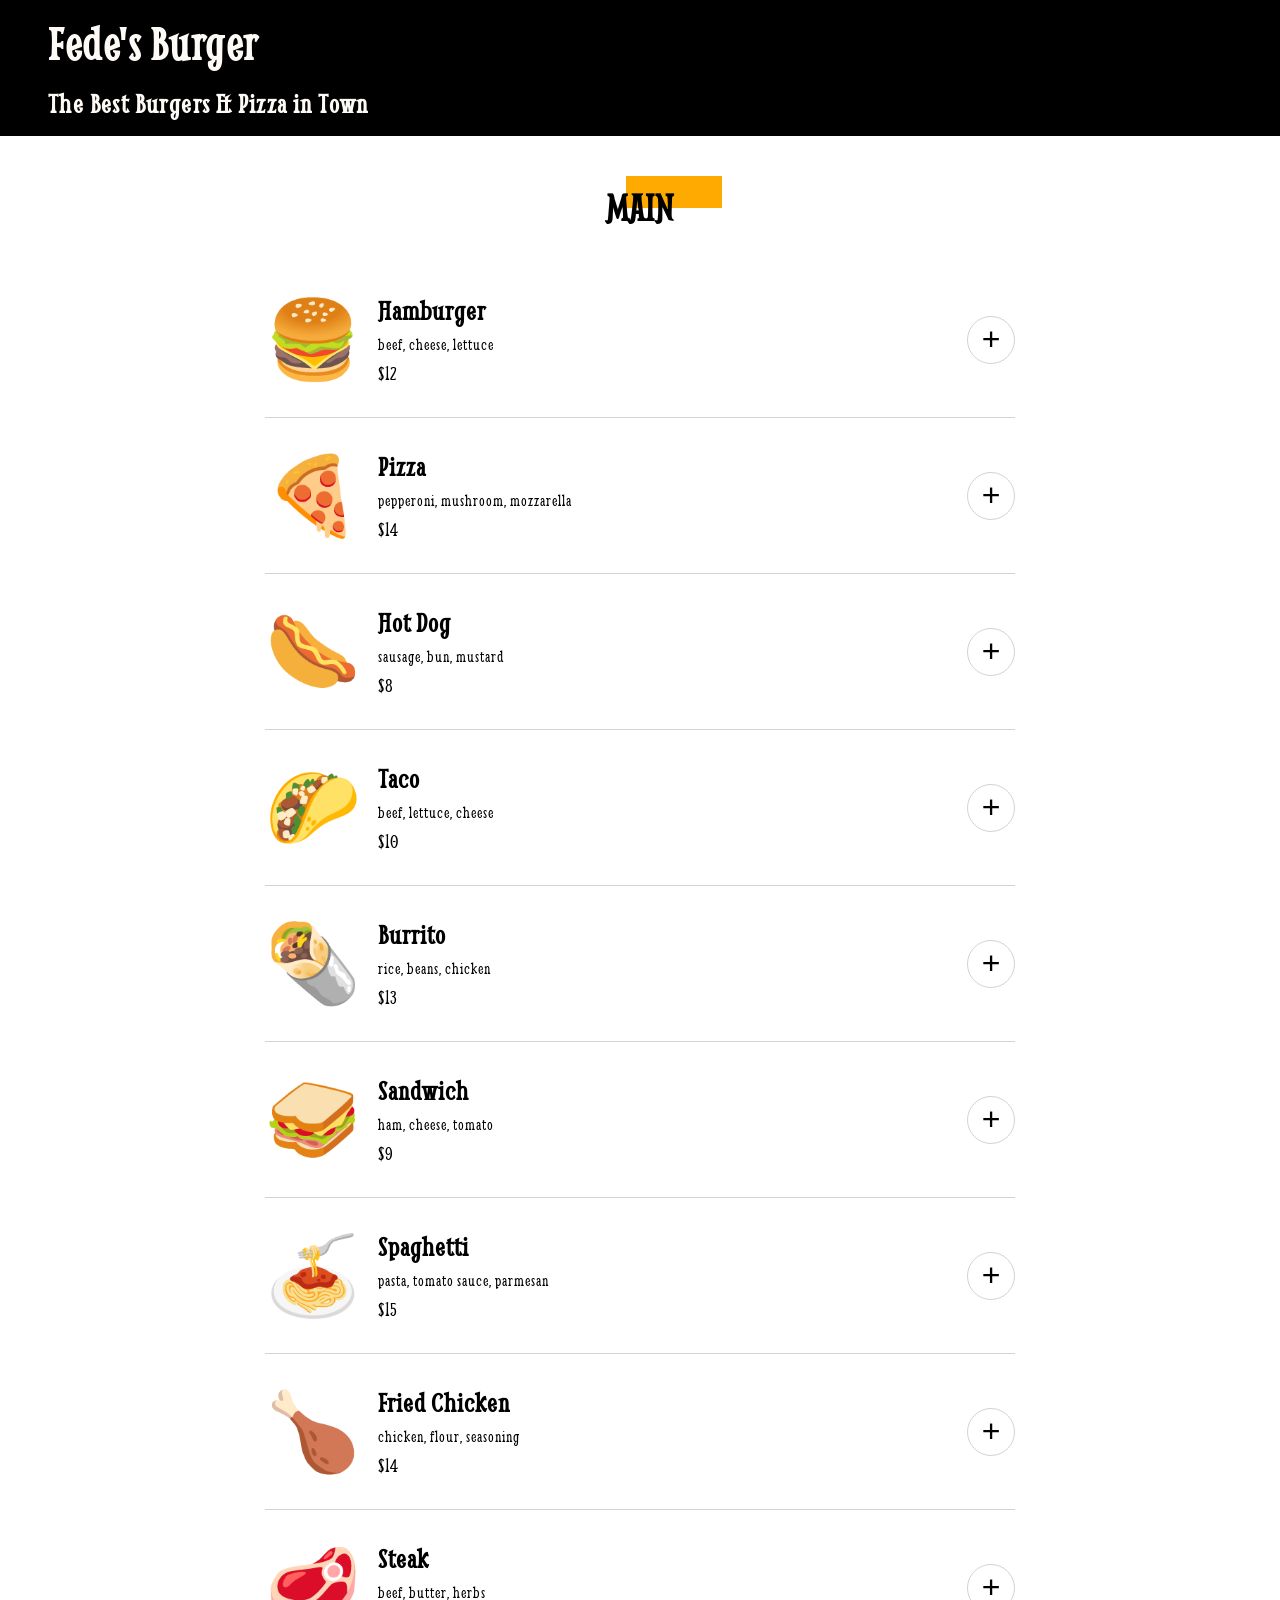
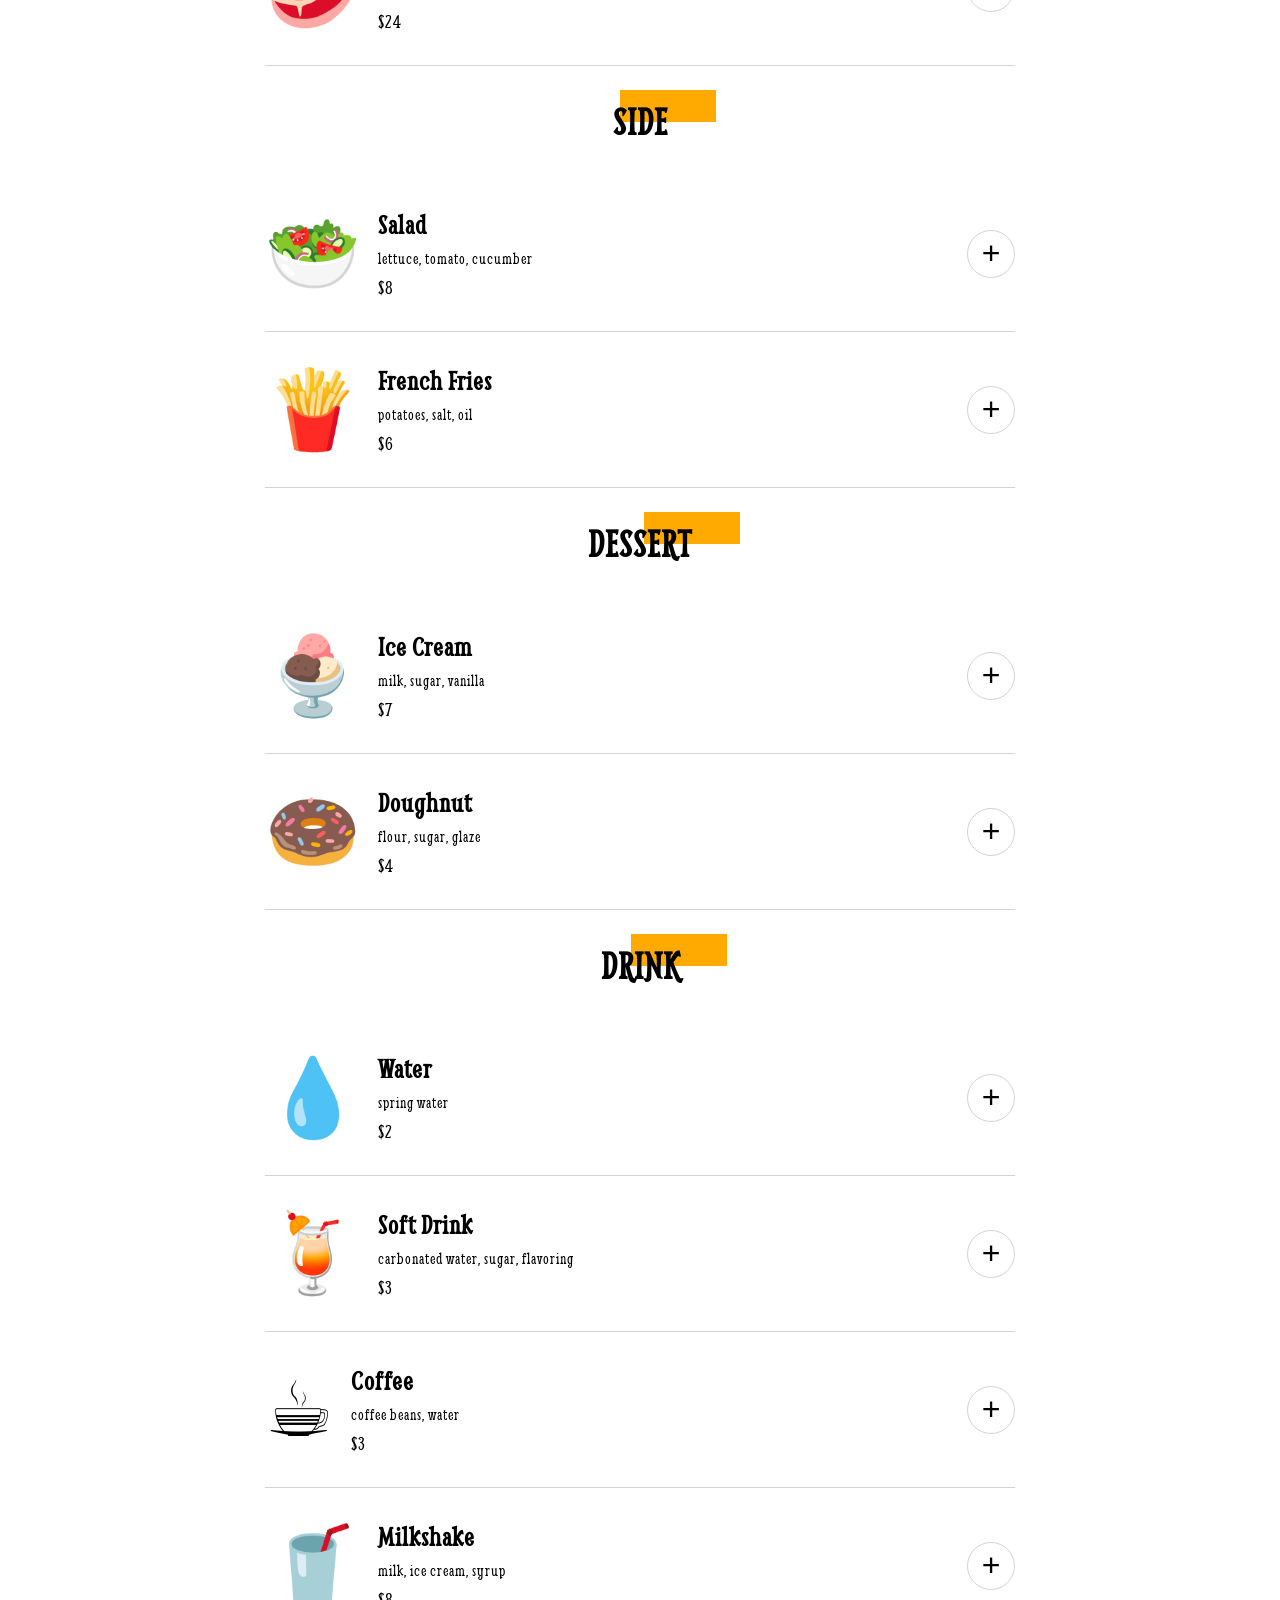
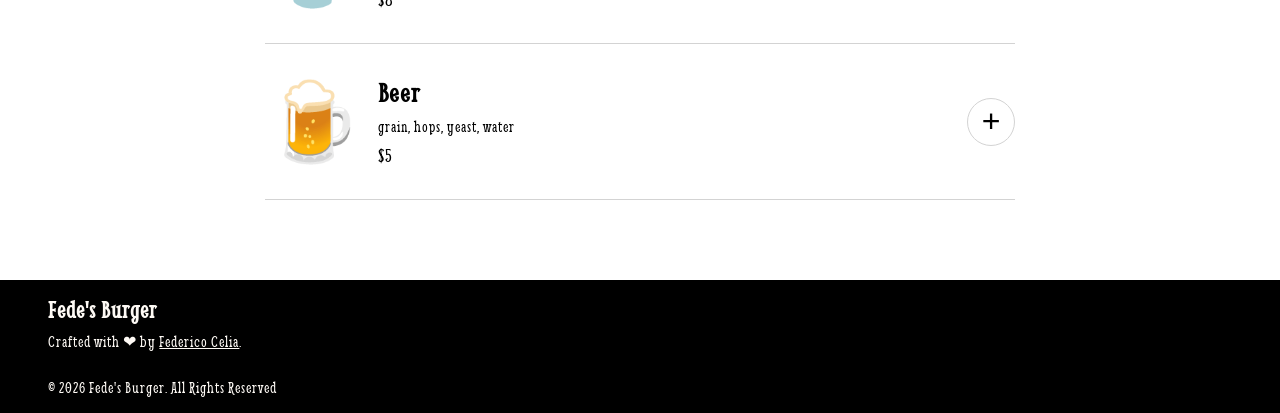
<file: index.html>
<!doctype html>
<html lang="en">
  <head>
    <meta charset="UTF-8" />
    <meta name="viewport" content="width=device-width, initial-scale=1.0" />
    <title>Fede's Burger</title>
    <link rel="preconnect" href="https://fonts.googleapis.com" />
    <link rel="preconnect" href="https://fonts.gstatic.com" crossorigin />
    <link
      href="https://fonts.googleapis.com/css2?family=Smythe&display=swap"
      rel="stylesheet"
    />
    <link rel="stylesheet" href="index.css" />
  </head>
  <body>
    <main>
      <header class="header">
        <div class="container">
          <h1 id="brand-name">Fede's Burger</h1>
          <p id="brand-motto">The Best Burgers & Pizza in Town</p>
        </div>
      </header>
      <section class="menu-selection" aria-labelledby="menu-heading"></section>
      <button class="view-order-btn hidden">🍔 Order (0)</button>
      <section class="order-summary" aria-labelledby="order-heading"></section>
      <div id="overlay-wrapper" class="overlay hidden"></div>
      <section class="payment-modal hidden">
        <form class="payment-form">
          <h2 class="payment-modal-title">Enter card details</h2>
          <label for="customer-name" class="sr-only">Your Name</label>
          <input
            type="text"
            id="customer-name"
            name="customer-name"
            placeholder="Enter your name"
            minlength="3"
            maxlength="50"
            autocomplete="cc-name"
            required
          />
          <label for="customer-card-number" class="sr-only"
            >Your card number</label
          >
          <input
            type="text"
            id="customer-card-number"
            name="customer-card-number"
            placeholder="Enter card number"
            inputmode="numeric"
            pattern="[0-9 ]+"
            maxlength="19"
            required
            autocomplete="cc-number"
          />
          <label for="cvv-card-code" class="sr-only">CVV code</label>
          <input
            type="text"
            id="cvv-card-code"
            name="cvv-card-code"
            placeholder="Enter CVV"
            pattern="[0-9]{3,4}"
            inputmode="numeric"
            autocomplete="cc-csc"
            maxlength="4"
            required
          />
          <button class="pay-btn" type="submit">Pay</button>
        </form>
      </section>
    </main>
    <footer class="site-footer wrapper">
      <h2 class="footer-title">Fede's Burger</h2>
      <p class="author">
        Crafted with ❤️ by
        <a href="https://www.linkedin.com/in/federico-celia-13b3851a8/"
          >Federico Celia</a
        >.
      </p>
      <address>
        <nav aria-label="Footer social links">
          <a
            href="https://www.linkedin.com/in/federico-celia-13b3851a8/"
            target="_blank"
            rel="noopener noreferrer"
            aria-label="Visit Federico Celia on LinkedIn"
          >
            <svg
              class="social-icon"
              xmlns="http://www.w3.org/2000/svg"
              viewBox="-143 145 512 512"
              aria-hidden="true"
              focusable="false"
            >
              <path
                class="social-icon-path"
                d="M113,145c-141.4,0-256,114.6-256,256s114.6,256,256,256s256-114.6,256-256S254.4,145,113,145z M41.4,508.1H-8.5V348.4h49.9V508.1z M15.1,328.4h-0.4c-18.1,0-29.8-12.2-29.8-27.7c0-15.8,12.1-27.7,30.5-27.7c18.4,0,29.7,11.9,30.1,27.7C45.6,316.1,33.9,328.4,15.1,328.4z M241,508.1h-56.6v-82.6c0-21.6-8.8-36.4-28.3-36.4c-14.9,0-23.2,10-27,19.6c-1.4,3.4-1.2,8.2-1.2,13.1v86.3H71.8c0,0,0.7-146.4,0-159.7h56.1v25.1c3.3-11,21.2-26.6,49.8-26.6c35.5,0,63.3,23,63.3,72.4V508.1z"
              />
            </svg>
          </a>
        </nav>
      </address>

      <p class="copyright">© 2026 Fede's Burger. All Rights Reserved</p>
    </footer>
    <script type="module" src="index.js"></script>
  </body>
</html>
</file>
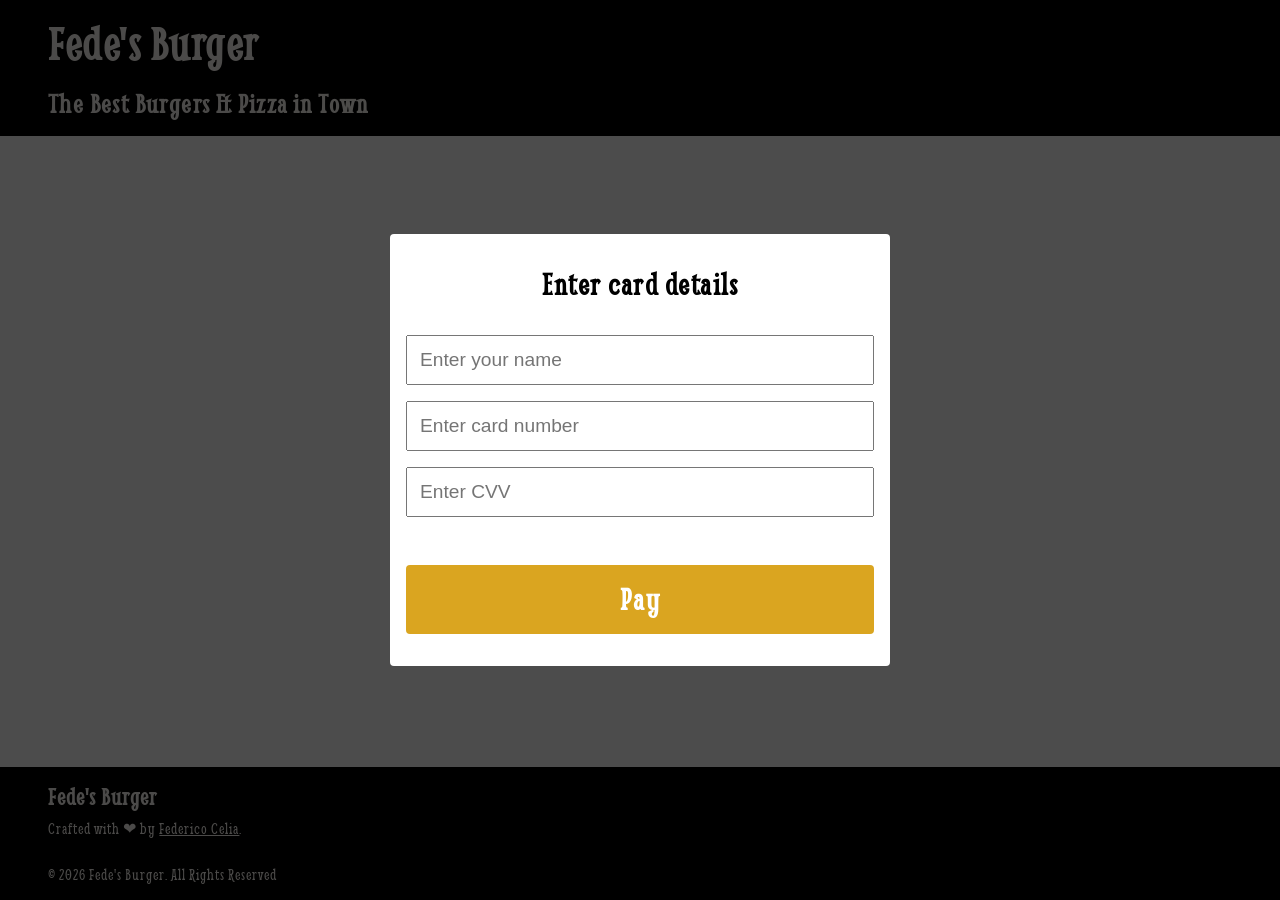
<file: form.html>
<!doctype html>
<html lang="en">
  <head>
    <meta charset="UTF-8" />
    <meta name="viewport" content="width=device-width, initial-scale=1.0" />
    <title>My Website</title>
    <link rel="preconnect" href="https://fonts.googleapis.com" />
    <link rel="preconnect" href="https://fonts.gstatic.com" crossorigin />
    <link
      href="https://fonts.googleapis.com/css2?family=Smythe&display=swap"
      rel="stylesheet"
    />
    <link rel="stylesheet" href="index.css" />
  </head>
  <body>
    <main>
      <div class="overlay"></div>
      <header class="header">
        <div class="container">
          <h1 id="brand-name">Fede's Burger</h1>
          <p id="brand-motto">The Best Burgers & Pizza in Town</p>
        </div>
      </header>
      <section class="payment-modal">
        <form class="payment-form">
          <h2 class="payment-modal-title">Enter card details</h2>
          <label for="customer-name" class="sr-only">Your Name</label>
          <input
            type="text"
            id="customer-name"
            name="customer-name"
            placeholder="Enter your name"
            minlength="3"
            maxlength="50"
            autocomplete="cc-name"
            required
          />
          <label for="customer-card-number" class="sr-only"
            >Your card number</label
          >
          <input
            type="text"
            id="customer-card-number"
            name="customer-card-number"
            placeholder="Enter card number"
            inputmode="numeric"
            pattern="[0-9 ]+"
            maxlength="19"
            required
            autocomplete="cc-number"
          />
          <label for="cvv-card-code" class="sr-only">CVV code</label>
          <input
            type="text"
            id="cvv-card-code"
            name="cvv-card-code"
            placeholder="Enter CVV"
            pattern="[0-9]{3,4}"
            inputmode="numeric"
            autocomplete="cc-csc"
            maxlength="4"
            required
          />
          <button class="pay-btn" type="submit">Pay</button>
        </form>
      </section>
    </main>
    <footer class="site-footer wrapper">
      <h2 class="footer-title">Fede's Burger</h2>
      <p class="author">
        Crafted with ❤️ by
        <a href="https://www.linkedin.com/in/federico-celia-13b3851a8/"
          >Federico Celia</a
        >.
      </p>
      <address>
        <nav aria-label="Footer social links">
          <a
            href="https://www.linkedin.com/in/federico-celia-13b3851a8/"
            target="_blank"
            rel="noopener noreferrer"
            aria-label="Visit Federico Celia on LinkedIn"
          >
            <svg
              class="social-icon"
              xmlns="http://www.w3.org/2000/svg"
              viewBox="-143 145 512 512"
              aria-hidden="true"
              focusable="false"
            >
              <path
                class="social-icon-path"
                d="M113,145c-141.4,0-256,114.6-256,256s114.6,256,256,256s256-114.6,256-256S254.4,145,113,145z M41.4,508.1H-8.5V348.4h49.9V508.1z M15.1,328.4h-0.4c-18.1,0-29.8-12.2-29.8-27.7c0-15.8,12.1-27.7,30.5-27.7c18.4,0,29.7,11.9,30.1,27.7C45.6,316.1,33.9,328.4,15.1,328.4z M241,508.1h-56.6v-82.6c0-21.6-8.8-36.4-28.3-36.4c-14.9,0-23.2,10-27,19.6c-1.4,3.4-1.2,8.2-1.2,13.1v86.3H71.8c0,0,0.7-146.4,0-159.7h56.1v25.1c3.3-11,21.2-26.6,49.8-26.6c35.5,0,63.3,23,63.3,72.4V508.1z"
              />
            </svg>
          </a>
        </nav>
      </address>

      <p class="copyright">© 2026 Fede's Burger. All Rights Reserved</p>
    </footer>
    <script type="module" src="index.js"></script>
  </body>
</html>
</file>
<file: index.css>
* {
  box-sizing: border-box;
}

/* Typography */
h1 {
  font-size: 3rem;
  font-weight: 700;
  letter-spacing: 1.5px;
  margin: 0;
}
#brand-motto {
  font-size: 1.75rem;
  font-weight: 700;
  letter-spacing: 1.4px;
  margin-top: 1rem;
}

h2,
h3,
p {
  margin: 0;
  padding: 0;
}

body {
  margin: 0;
  min-height: 100vh;
  display: flex;
  flex-direction: column;
  font-family: "Smythe", serif, system-ui;
  letter-spacing: 1px;
}

main {
  flex: 1;
}

.header {
  padding-inline: 3rem;
}

.container {
  display: flex;
  flex-direction: column;
  align-items: flex-start;
}

/* =========================================================
   Header & Footer (Global)
   ========================================================= */

header,
footer {
  background-color: #171616;
  color: rgb(254, 250, 245);
  padding-block: 1rem;
  text-align: center;
}

header {
  background-image:
    linear-gradient(rgba(0, 0, 0, 0.3)), url(./images/burger-beer.jpg);
  background-size: clamp(50%, 70%, 75%);
  background-position: bottom left;
  background-repeat: no-repeat;
  background-position-x: 250px;
  background-position-y: 80%;
  background-color: black;
}

/* =========================================================
   Main Content
   ========================================================= */

/* =========================================================
   Menu Section
   ========================================================= */

.menu-selection {
  display: flex;
  flex-direction: column;
  align-items: center;
  justify-content: center;
  width: 100%;
  margin: 1rem auto;
  padding-inline: 1rem;
}

.menu-heading {
  font-size: 2.5rem;
  margin: 2rem auto;
  position: relative;
}

.menu-heading::after {
  display: block;
  content: "";
  width: 6rem;
  height: 2rem;
  background-color: rgb(255, 170, 0);
  position: absolute;
  top: -0.5rem;
  right: -3rem;
  z-index: -100;
}

.menu-item {
  display: flex;
  align-items: center;
  gap: 1rem;
  width: 100%;
  max-width: 750px;
  margin-inline: auto;
  padding-block: 2rem;
  border-bottom: 1px solid lightgray;
}

.item-emoji {
  font-size: 4.8rem;
}

.item-details {
  display: flex;
  flex: 1;
  flex-direction: column;
  justify-content: center;
  align-items: flex-start;
  gap: 0.5rem;
  min-width: 30%;
}

.item-name {
  font-size: 1.75rem;
}
.item-ingredients {
  font-size: 1rem;
}
.item-price {
  font-size: 1.25rem;
}

.button-wrapper {
  display: flex;
  justify-content: flex-end;
  width: 50%;
  flex-shrink: 0;
}
.add-item {
  display: flex;
  justify-content: center;
  align-items: center;
  margin-left: auto;
  background: none;
  border: 1px solid lightgray;
  width: 3rem;
  height: 3rem;
  border-radius: 50%;
  padding: 0;
  margin: 0;
  font-size: 2rem;
  color: inherit;
  cursor: pointer;
}

.add-item:hover {
  background-color: goldenrod;
  color: whitesmoke;
  border: 1px solid lightgray;
}

.add-item:focus,
.add-item:focus-visible {
  border: 1px solid goldenrod;
  outline: 1px solid goldenrod;
}

.add-item:active {
  color: black;
}

/* =========================================================
   Order Summary Section
   ========================================================= */
.view-order-btn {
  position: fixed;
  top: 20px;
  right: 20px;
  padding: 12px 18px;
  border: none;
  border-radius: 999px;
  background: goldenrod;
  color: white;
  font-size: 1rem;
  font-weight: bold;
  cursor: pointer;
  box-shadow: 0 4px 10px rgba(0, 0, 0, 0.2);
  z-index: 100;
}

.order-summary {
  display: flex;
  flex-direction: column;
  align-items: center;
  justify-content: center;
  width: 100%;
  max-width: 750px;
  padding-block: 2rem;
  padding-inline: 1rem;
  margin-inline: auto;
}

.order-heading {
  font-size: 2.5rem;
  margin: 3rem auto;
  position: relative;
}

.order-heading::after {
  display: block;
  content: "";
  width: 100%;
  height: 2rem;
  background-color: rgb(255, 170, 0);
  position: absolute;
  top: -0.5rem;
  right: 3rem;
  z-index: -100;
}

.order-items,
.order-item {
  display: flex;
  width: 100%;
  list-style: none;
  align-items: center;
  margin: 0;
  padding: 0;
}

.order-items {
  flex-direction: column;
  justify-content: baseline;
  padding-bottom: 1rem;
  border-bottom: 3px solid lightgray;
}

.order-item {
  justify-content: space-between;
  margin-bottom: 0.5rem;
}

.order-item-wrapper {
  display: flex;
  align-items: center;
  gap: 1rem;
}

.order-item-name,
.order-total-title {
  font-size: 1.75rem;
}

.remove-item-btn,
.decrease-item-btn {
  font-family: inherit;
  letter-spacing: 1.4px;
  font-weight: 700;
  background-color: white;
  border: 1px solid lightgrey;
  padding: 0.5rem 1rem;
  border-radius: 0.5rem;
  margin: 0;
}

.remove-item-btn:hover,
.decrease-item-btn:hover {
  color: black;
  background-color: goldenrod;
  border: 1px solid lightgrey;
  padding: 0.5rem 1rem;
  border-radius: 0.5rem;
  margin: 0;
}

.remove-item-btn:focus,
.remove-item-btn:focus-visible,
.decrease-item-btn:focus,
.decrease-item-btn:focus-visible {
  border: 1px solid goldenrod;
  outline: 1px solid goldenrod;
}

.remove-item-btn:active,
.decrease-item-btn:active {
  color: white;
}

.order-item-price,
.order-total-price {
  font-size: 1.25rem;
}

.order-total {
  padding-top: 1rem;
}

.complete-order-btn {
  background-color: white;
  font-family: inherit;
  font-size: 2.5rem;
  font-weight: 700;
  letter-spacing: 1.4px;
  width: 100%;
  max-width: 450px;
  height: auto;
  margin-top: 3rem;
  padding: 1rem 0;
  border: 3px solid goldenrod;
  border-radius: 0.25rem;
  outline: none;
  cursor: pointer;
}

.complete-order-btn:hover,
.complete-order-btn:focus {
  background-color: goldenrod;
  color: white;
}

.complete-order-btn:active {
  color: black;
}

/* =========================================================
   Payment-modal
   ========================================================= */
.hidden {
  display: none;
}

.overlay {
  position: fixed;
  inset: 0;
  background-color: rgba(0, 0, 0, 0.7);
  z-index: 100;
}

.payment-modal {
  position: fixed;
  top: 50%;
  left: 50%;
  transform: translate(-50%, -50%);
  width: 80%;
  max-width: 500px;
  width: min(90%, 500px);
  height: auto;
  z-index: 500;
  text-align: center;
  background-color: white;
  padding: 2rem 1rem;
  border-radius: 0.25rem;
}

.payment-form {
  display: flex;
  flex-direction: column;
  align-items: center;
  justify-content: center;
}
.payment-form,
.payment-form input,
.payment-form label {
  width: 100%;
}

.payment-form input {
  padding: 0.75rem;
  margin-bottom: 1rem;
  font-size: 1.2rem;
}

.sr-only {
  position: absolute;
  width: 1px;
  height: 1px;
  padding: 0;
  margin: -1px;
  overflow: hidden;
  clip: rect(0, 0, 0, 0);
  white-space: nowrap;
  border: 0;
}

.payment-modal-title {
  font-weight: 700;
  font-size: 2rem;
  letter-spacing: 1.5px;
  margin-bottom: 2rem;
}

.pay-btn {
  background-color: goldenrod;
  color: white;
  font-family: inherit;
  font-size: 2rem;
  font-weight: 700;
  letter-spacing: 1.4px;
  width: 100%;
  height: auto;
  margin-top: 2rem;
  padding: 1rem 0;
  border-radius: 0.25rem;
  border: none;
  outline: none;
  appearance: none;
  cursor: pointer;
}

.pay-btn:hover,
.pay-btn:focus {
  outline: 3px solid black;
}

.pay-btn:active {
  color: black;
}

/* =========================================================
Checkout message
============================================================ */
.checkout-confirmation-message {
  width: 90%;
  margin: 1rem auto;
  height: 100%;
  display: flex;
  align-items: center;
  justify-content: center;
  background-color: #90ee9052;
}

.checkout-confirmation-message p {
  font-size: 2rem;
  margin: 2rem auto;
}

/* =========================================================
   Footer Content
   ========================================================= */

.site-footer {
  display: flex;
  flex-direction: column;
  text-align: center;
  align-items: center;
  padding-inline: 3rem;
  background-image:
    linear-gradient(rgba(0, 0, 0, 0.3)), url(./images/burger-unwrapped.jpg);
  background-size: 35%;
  background-position: bottom right;
  background-repeat: no-repeat;
  background-position-x: auto;
  background-position-y: 50%;
  background-color: black;
}

.footer-title,
.author,
.social-icon {
  margin-bottom: 0.5rem;
}

.social-icon {
  fill: rgb(254, 250, 245);
  max-width: 50px;
}

.author a {
  color: rgb(254, 250, 245);
}

.author a:hover,
.author a:visited,
.author a:focus,
.author a:active {
  color: rgb(231, 205, 76);
}

.social-icon:hover {
  fill: rgb(231, 205, 76);
}

@media (min-width: 750px) {
  .site-footer {
    align-items: flex-start;
  }
}
</file>
